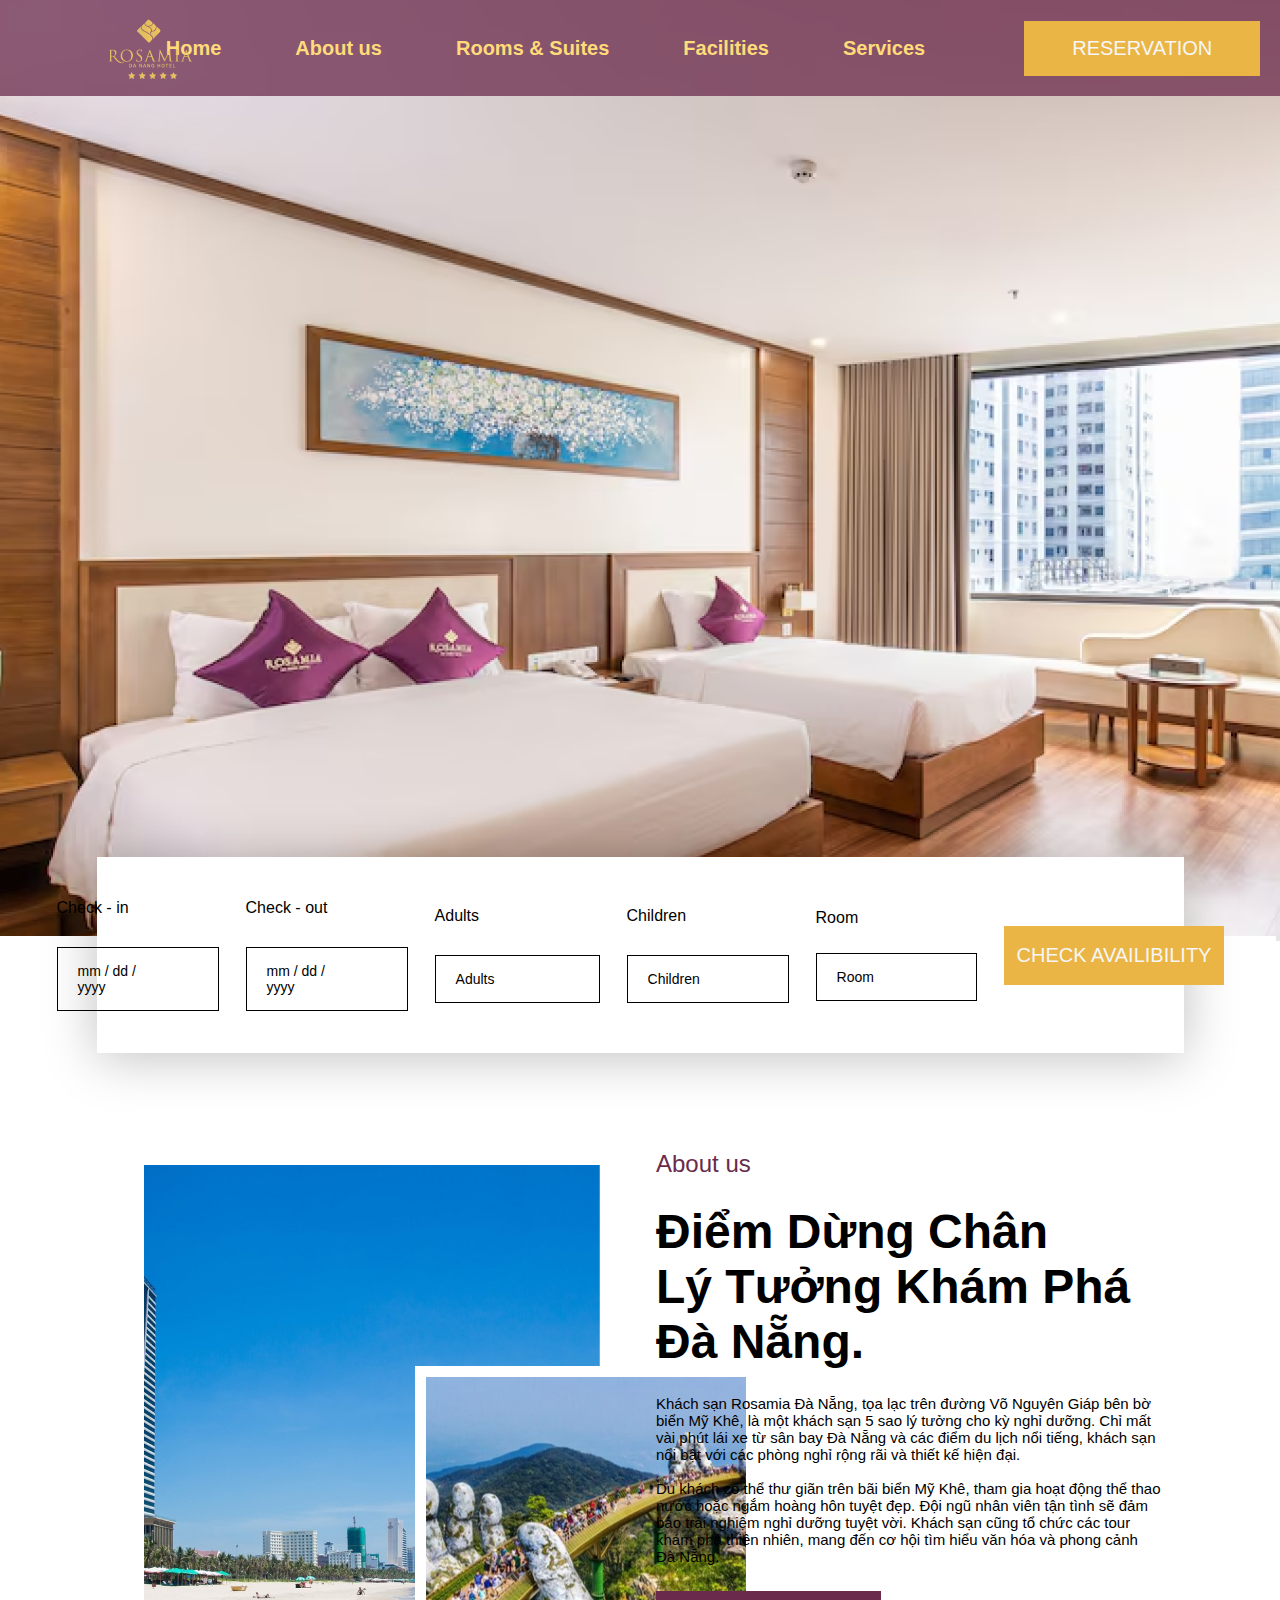
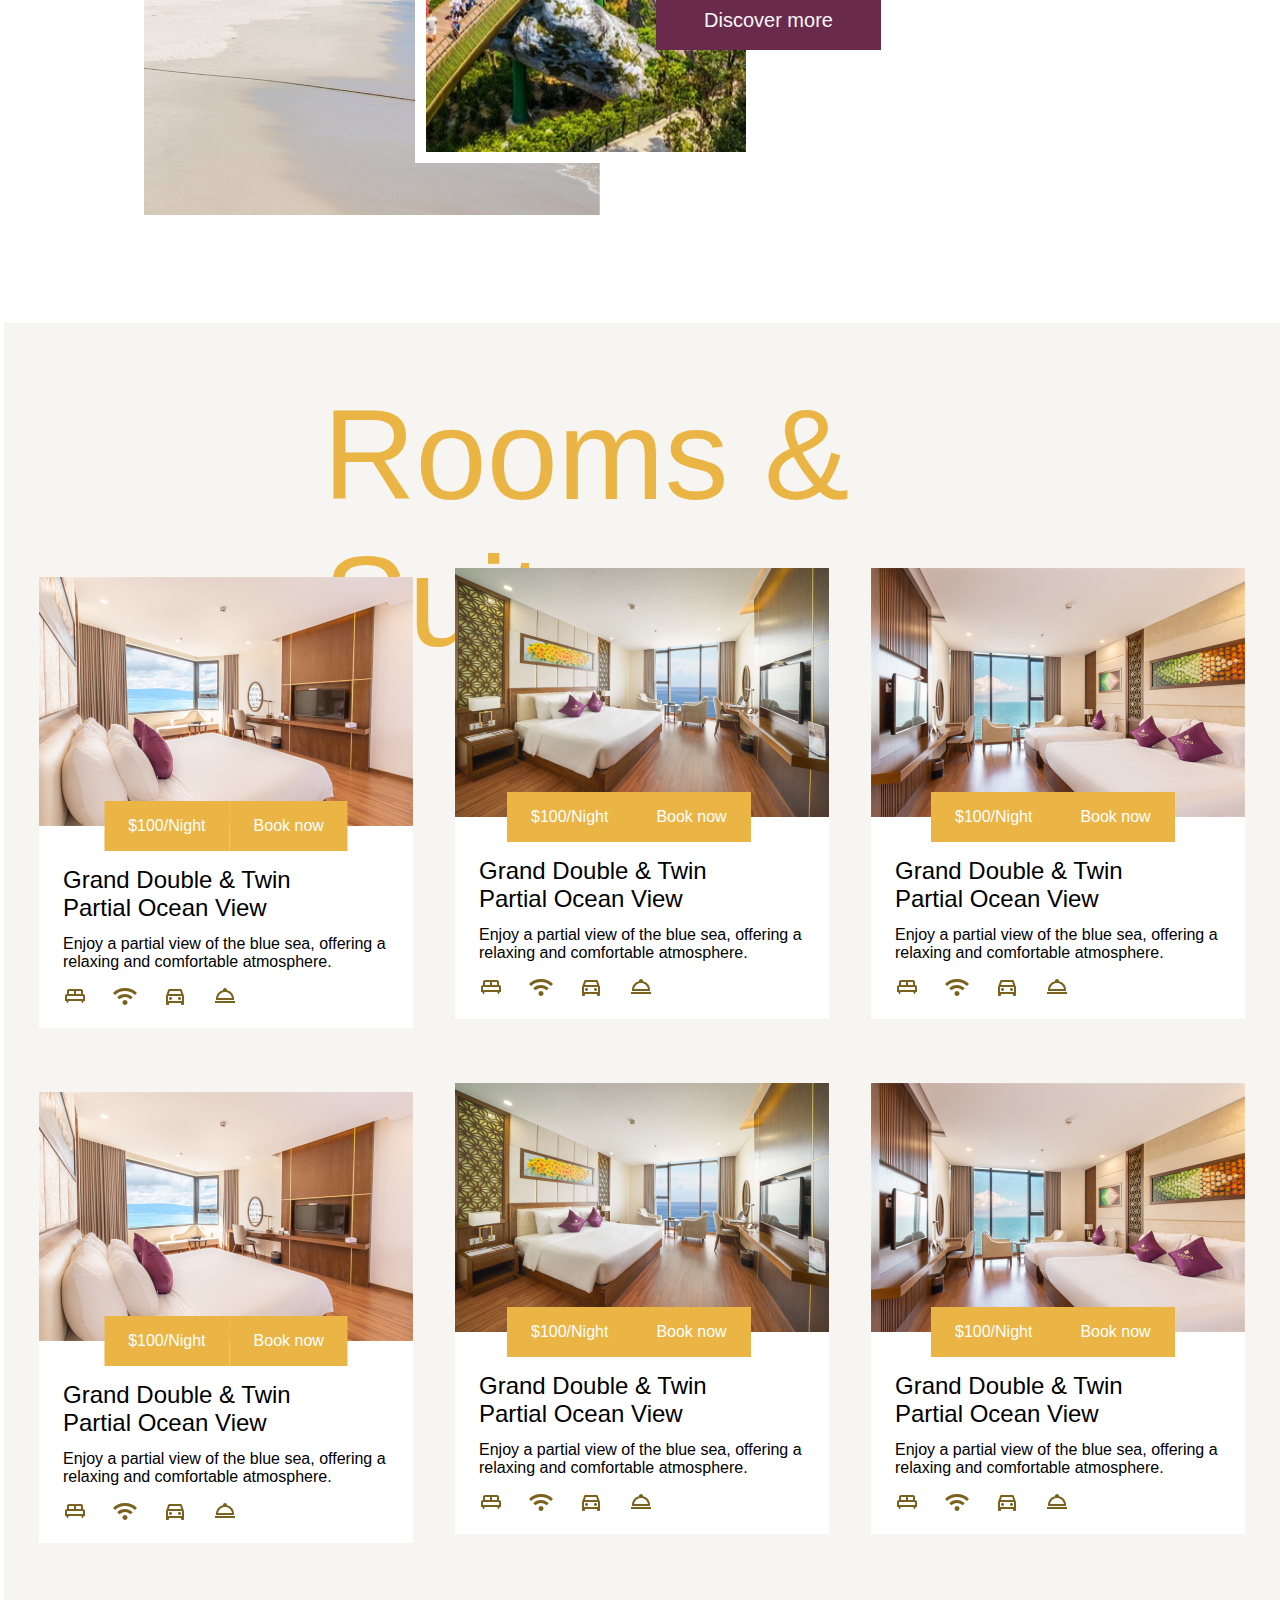
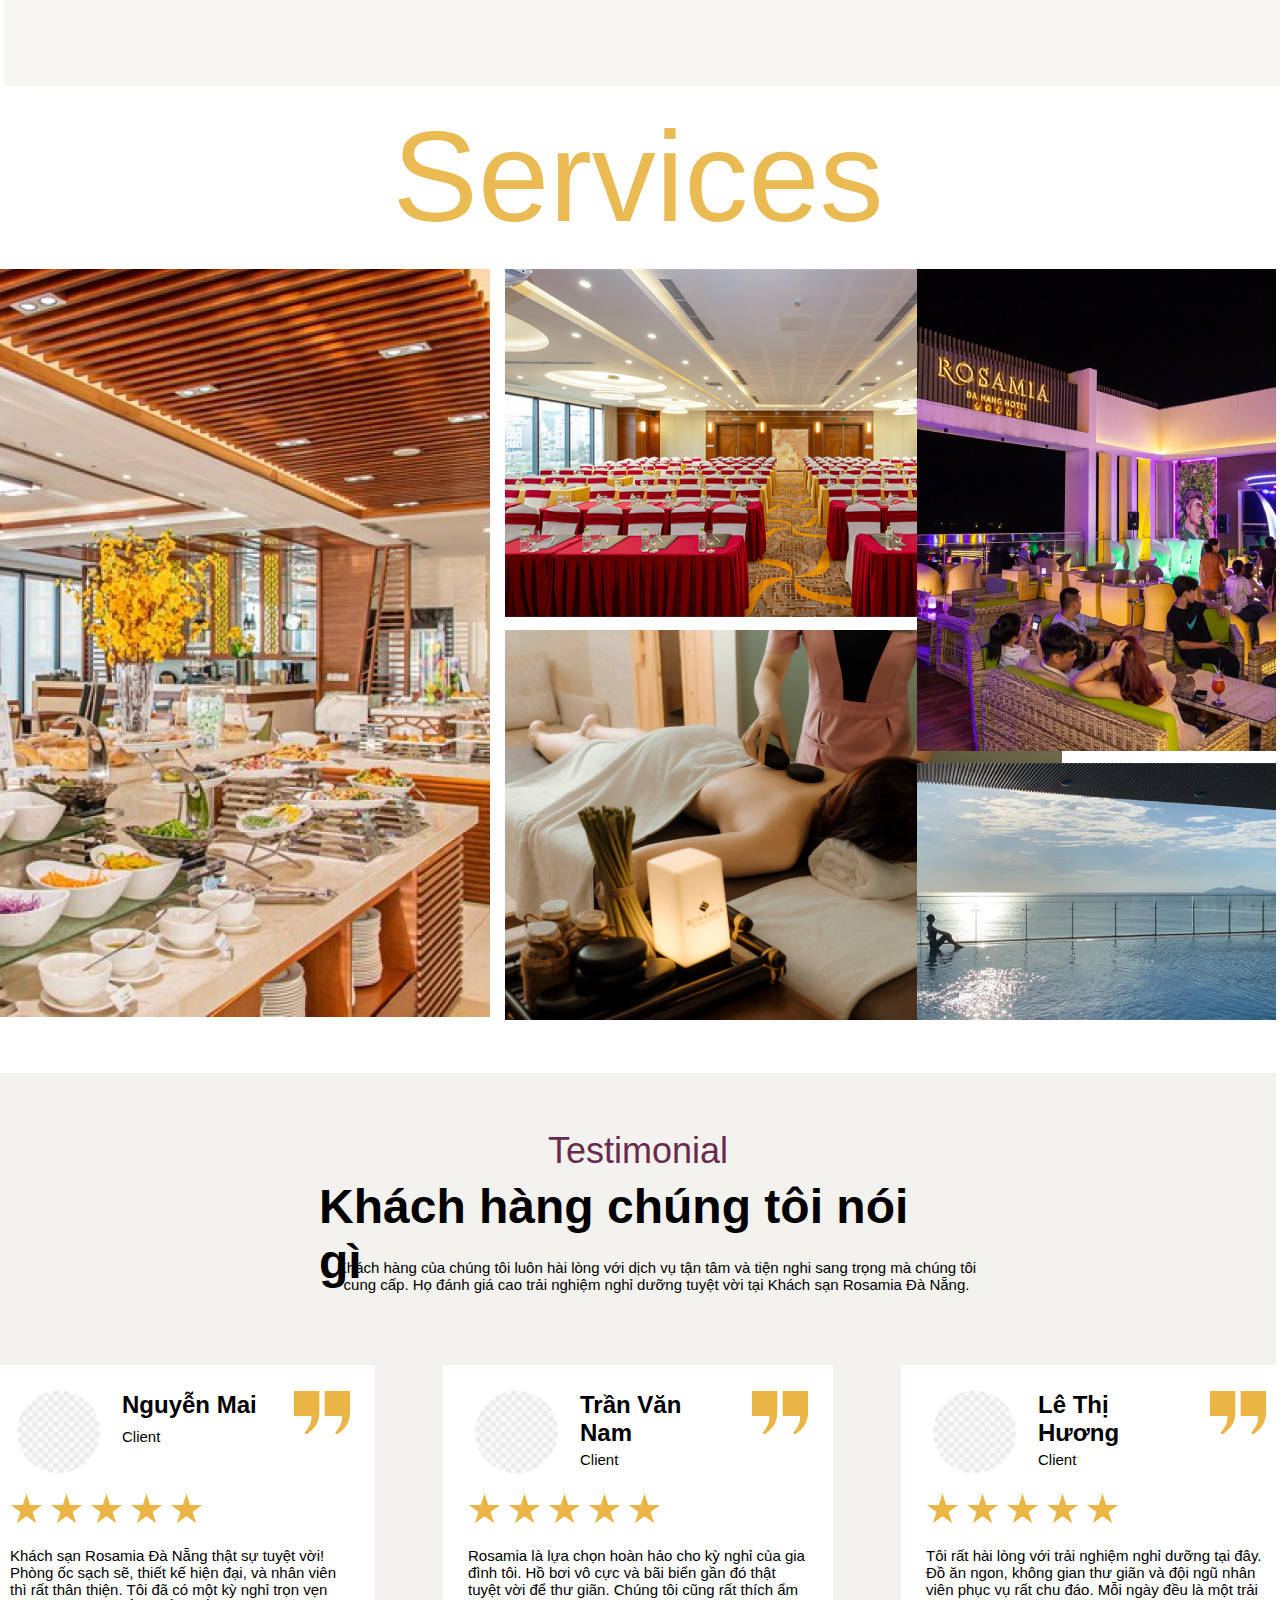
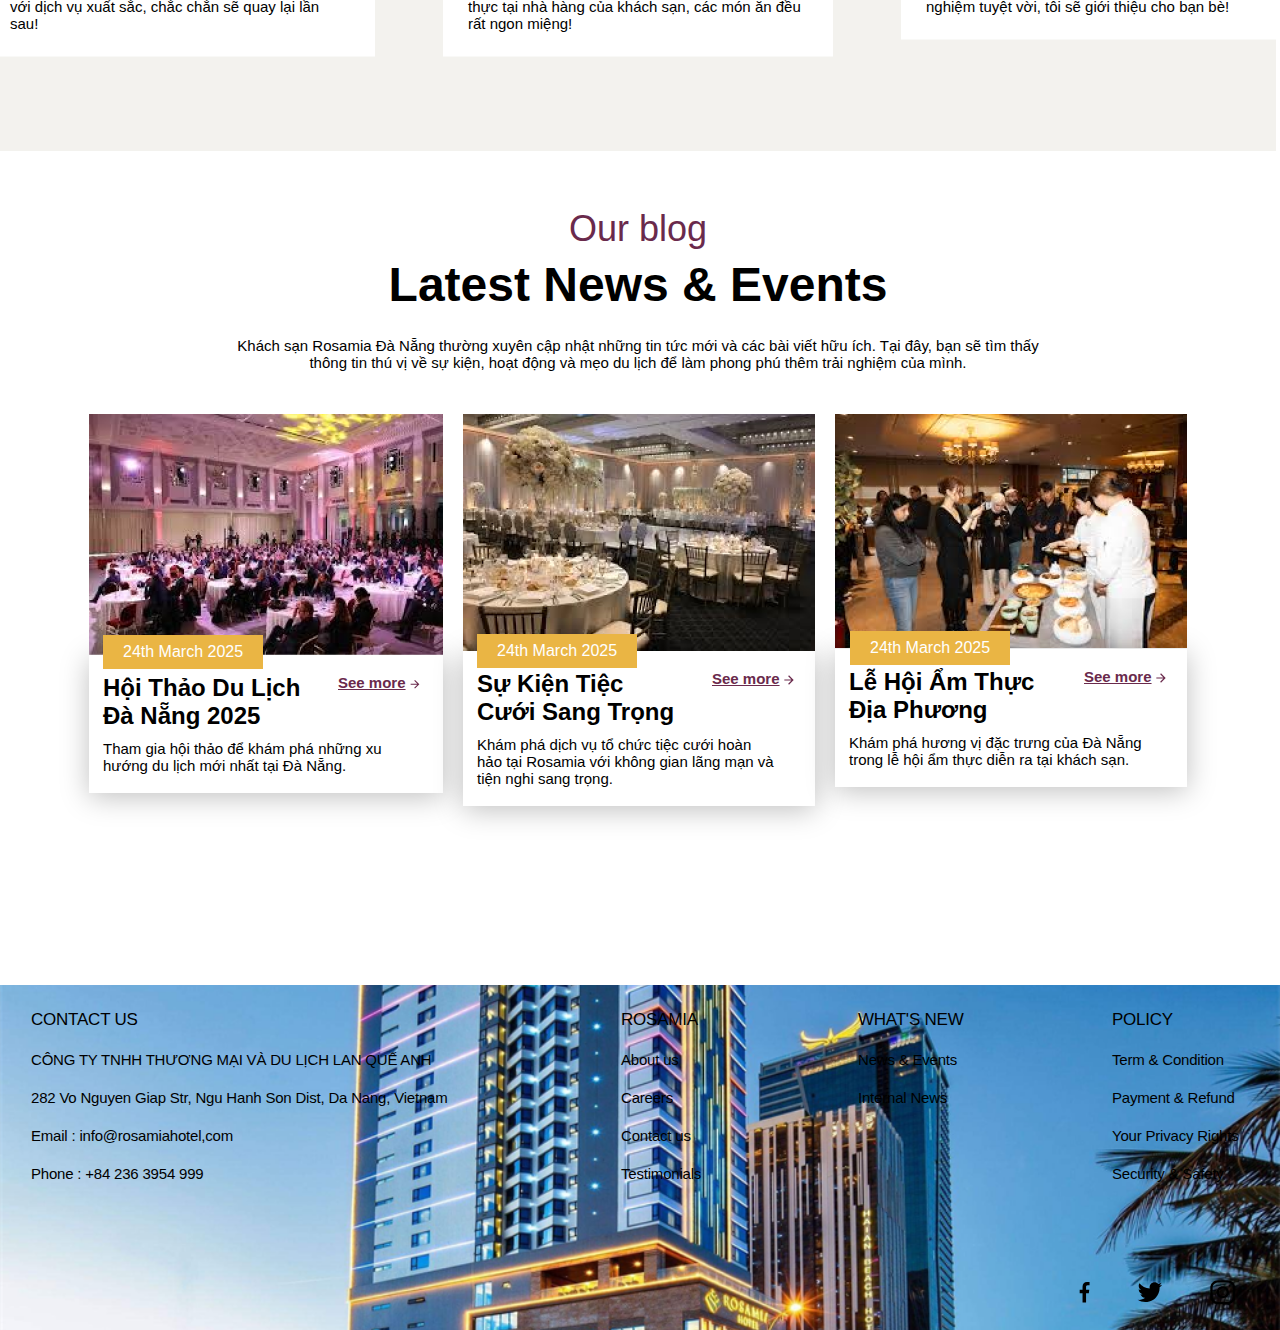
<file: index.html>
<!DOCTYPE html>
<html lang="en">
<head>
  <meta charset="UTF-8">
  <meta http-equiv="X-UA-Compatible" content="IE=edge">
  <meta name="viewport" content="width=device-width, initial-scale=1.0">
  <link rel="stylesheet" href="./vars.css">
  <link rel="stylesheet" href="./style.css">
  
  
  <style>
   a,
   button,
   input,
   select,
   h1,
   h2,
   h3,
   h4,
   h5,
   * {
       box-sizing: border-box;
       margin: 0;
       padding: 0;
       border: none;
       text-decoration: none;
       background: none;
   
       -webkit-font-smoothing: antialiased;
   }
   
   menu, ol, ul {
       list-style-type: none;
       margin: 0;
       padding: 0;
   }
   </style>
  <title>Document</title>
</head>
<body>
  <div class="homepage">
    <img class="image-3" src="image-30.png" />
    <div class="frame-14">
      <div class="frame-15">
        <div class="frame-13">
          <div class="home">Home</div>
          <div class="about-us">About us</div>
          <div class="rooms-suites">Rooms &amp; Suites</div>
          <div class="facilities">Facilities</div>
          <div class="services">Services</div>
        </div>
        <div class="frame-12">
          <div class="reservation">RESERVATION</div>
        </div>
      </div>
      <img class="artboard-1-4-x-1" src="artboard-1-4-x-10.png" />
    </div>
    <img
      class="calendar-month-20-dp-a-96424-fill-0-wght-400-grad-0-opsz-20-1"
      src="calendar-month-20-dp-a-96424-fill-0-wght-400-grad-0-opsz-20-10.svg"
    />
    <div class="frame-27">
      <img class="image-12" src="image-120.png" />
      <img class="image-13" src="image-130.png" />
      <div class="frame-28">
        <div class="about-us2">About us</div>
        <div class="i-m-d-ng-ch-n-l-t-ng-kh-m-ph-n-ng">
          Điểm Dừng Chân
          <br />
          Lý Tưởng Khám Phá
          <br />
          Đà Nẵng.
        </div>
        <div
          class="[base64]"
        >
          Khách sạn Rosamia Đà Nẵng, tọa lạc trên đường Võ Nguyên Giáp bên bờ biển
          Mỹ Khê, là một khách sạn 5 sao lý tưởng cho kỳ nghỉ dưỡng. Chỉ mất vài
          phút lái xe từ sân bay Đà Nẵng và các điểm du lịch nổi tiếng, khách sạn
          nổi bật với các phòng nghỉ rộng rãi và thiết kế hiện đại.
          <br />
          <br />
          Du khách có thể thư giãn trên bãi biển Mỹ Khê, tham gia hoạt động thể
          thao nước hoặc ngắm hoàng hôn tuyệt đẹp. Đội ngũ nhân viên tận tình sẽ
          đảm bảo trải nghiệm nghỉ dưỡng tuyệt vời. Khách sạn cũng tổ chức các
          tour khám phá thiên nhiên, mang đến cơ hội tìm hiểu văn hóa và phong
          cảnh Đà Nẵng.
        </div>
        <div class="frame-122">
          <div class="discover-more">Discover more</div>
        </div>
      </div>
    </div>
    <div class="frame-26">
      <div class="frame-21">
        <div class="check-in">Check - in</div>
        <div class="frame-16">
          <div class="mm-dd-yyyy">mm / dd / yyyy</div>
        </div>
      </div>
      <div class="frame-22">
        <div class="check-out">Check - out</div>
        <div class="frame-17">
          <div class="mm-dd-yyyy">mm / dd / yyyy</div>
        </div>
      </div>
      <div class="frame-23">
        <div class="adults">Adults</div>
        <div class="frame-18">
          <div class="adults2">Adults</div>
        </div>
      </div>
      <div class="frame-24">
        <div class="children">Children</div>
        <div class="frame-19">
          <div class="children2">Children</div>
        </div>
      </div>
      <div class="frame-25">
        <div class="room">Room</div>
        <div class="frame-20">
          <div class="room2">Room</div>
        </div>
      </div>
      <div class="frame-123">
        <div class="check-availibility">CHECK AVAILIBILITY</div>
      </div>
    </div>
    <div class="frame-272">
      <div class="rooms-suites2">Rooms &amp; Suites</div>
      <div class="frame-47">
        <div class="frame-43">
          <img class="img-hdr-26-1" src="img-hdr-26-10.png" />
          <div class="frame-30">
            <div class="grand-double-twin-partial-ocean-view">
              Grand Double &amp; Twin
              <br />
              Partial Ocean View
            </div>
            <div
              class="enjoy-a-partial-view-of-the-blue-sea-offering-a-relaxing-and-comfortable-atmosphere"
            >
              Enjoy a partial view of the blue sea, offering a relaxing and
              comfortable atmosphere.
            </div>
            <div class="frame-29">
              <img
                class="king-bed-24-dp-7-a-611-d-fill-0-wght-400-grad-0-opsz-24-1"
                src="king-bed-24-dp-7-a-611-d-fill-0-wght-400-grad-0-opsz-24-10.svg"
              />
              <img
                class="wifi-24-dp-7-a-611-d-fill-0-wght-400-grad-0-opsz-24-1"
                src="wifi-24-dp-7-a-611-d-fill-0-wght-400-grad-0-opsz-24-10.svg"
              />
              <img
                class="directions-car-24-dp-7-a-611-d-fill-0-wght-400-grad-0-opsz-24-1"
                src="directions-car-24-dp-7-a-611-d-fill-0-wght-400-grad-0-opsz-24-10.svg"
              />
              <img
                class="room-service-24-dp-7-a-611-d-fill-0-wght-400-grad-0-opsz-24-1"
                src="room-service-24-dp-7-a-611-d-fill-0-wght-400-grad-0-opsz-24-10.svg"
              />
            </div>
          </div>
          <div class="frame-35">
            <div class="frame-33">
              <div class="_100-night">$100/Night</div>
            </div>
            <img class="vector-3" src="vector-30.svg" />
            <div class="frame-34">
              <div class="book-now">Book now</div>
            </div>
          </div>
        </div>
        <div class="frame-41">
          <div class="frame-39">
            <img class="_90-3-1" src="_90-3-10.png" />
            <div class="frame-31">
              <div class="grand-double-twin-partial-ocean-view">
                Grand Double &amp; Twin
                <br />
                Partial Ocean View
              </div>
              <div
                class="enjoy-a-partial-view-of-the-blue-sea-offering-a-relaxing-and-comfortable-atmosphere"
              >
                Enjoy a partial view of the blue sea, offering a relaxing and
                comfortable atmosphere.
              </div>
              <div class="frame-29">
                <img
                  class="king-bed-24-dp-7-a-611-d-fill-0-wght-400-grad-0-opsz-24-12"
                  src="king-bed-24-dp-7-a-611-d-fill-0-wght-400-grad-0-opsz-24-11.svg"
                />
                <img
                  class="wifi-24-dp-7-a-611-d-fill-0-wght-400-grad-0-opsz-24-12"
                  src="wifi-24-dp-7-a-611-d-fill-0-wght-400-grad-0-opsz-24-11.svg"
                />
                <img
                  class="directions-car-24-dp-7-a-611-d-fill-0-wght-400-grad-0-opsz-24-12"
                  src="directions-car-24-dp-7-a-611-d-fill-0-wght-400-grad-0-opsz-24-11.svg"
                />
                <img
                  class="room-service-24-dp-7-a-611-d-fill-0-wght-400-grad-0-opsz-24-12"
                  src="room-service-24-dp-7-a-611-d-fill-0-wght-400-grad-0-opsz-24-11.svg"
                />
              </div>
            </div>
          </div>
          <div class="frame-36">
            <div class="frame-33">
              <div class="_100-night">$100/Night</div>
            </div>
            <img class="vector-32" src="vector-31.svg" />
            <div class="frame-34">
              <div class="book-now">Book now</div>
            </div>
          </div>
        </div>
        <div class="frame-42">
          <div class="frame-40">
            <img class="img-hdr-47-1" src="img-hdr-47-10.png" />
            <div class="frame-32">
              <div class="grand-double-twin-partial-ocean-view">
                Grand Double &amp; Twin
                <br />
                Partial Ocean View
              </div>
              <div
                class="enjoy-a-partial-view-of-the-blue-sea-offering-a-relaxing-and-comfortable-atmosphere"
              >
                Enjoy a partial view of the blue sea, offering a relaxing and
                comfortable atmosphere.
              </div>
              <div class="frame-29">
                <img
                  class="king-bed-24-dp-7-a-611-d-fill-0-wght-400-grad-0-opsz-24-13"
                  src="king-bed-24-dp-7-a-611-d-fill-0-wght-400-grad-0-opsz-24-12.svg"
                />
                <img
                  class="wifi-24-dp-7-a-611-d-fill-0-wght-400-grad-0-opsz-24-13"
                  src="wifi-24-dp-7-a-611-d-fill-0-wght-400-grad-0-opsz-24-12.svg"
                />
                <img
                  class="directions-car-24-dp-7-a-611-d-fill-0-wght-400-grad-0-opsz-24-13"
                  src="directions-car-24-dp-7-a-611-d-fill-0-wght-400-grad-0-opsz-24-12.svg"
                />
                <img
                  class="room-service-24-dp-7-a-611-d-fill-0-wght-400-grad-0-opsz-24-13"
                  src="room-service-24-dp-7-a-611-d-fill-0-wght-400-grad-0-opsz-24-12.svg"
                />
              </div>
            </div>
          </div>
          <div class="frame-37">
            <div class="frame-33">
              <div class="_100-night">$100/Night</div>
            </div>
            <img class="vector-33" src="vector-32.svg" />
            <div class="frame-34">
              <div class="book-now">Book now</div>
            </div>
          </div>
        </div>
        <div class="frame-44">
          <img class="img-hdr-26-1" src="img-hdr-26-11.png" />
          <div class="frame-30">
            <div class="grand-double-twin-partial-ocean-view">
              Grand Double &amp; Twin
              <br />
              Partial Ocean View
            </div>
            <div
              class="enjoy-a-partial-view-of-the-blue-sea-offering-a-relaxing-and-comfortable-atmosphere"
            >
              Enjoy a partial view of the blue sea, offering a relaxing and
              comfortable atmosphere.
            </div>
            <div class="frame-29">
              <img
                class="king-bed-24-dp-7-a-611-d-fill-0-wght-400-grad-0-opsz-24-14"
                src="king-bed-24-dp-7-a-611-d-fill-0-wght-400-grad-0-opsz-24-13.svg"
              />
              <img
                class="wifi-24-dp-7-a-611-d-fill-0-wght-400-grad-0-opsz-24-14"
                src="wifi-24-dp-7-a-611-d-fill-0-wght-400-grad-0-opsz-24-13.svg"
              />
              <img
                class="directions-car-24-dp-7-a-611-d-fill-0-wght-400-grad-0-opsz-24-14"
                src="directions-car-24-dp-7-a-611-d-fill-0-wght-400-grad-0-opsz-24-13.svg"
              />
              <img
                class="room-service-24-dp-7-a-611-d-fill-0-wght-400-grad-0-opsz-24-14"
                src="room-service-24-dp-7-a-611-d-fill-0-wght-400-grad-0-opsz-24-13.svg"
              />
            </div>
          </div>
          <div class="frame-35">
            <div class="frame-33">
              <div class="_100-night">$100/Night</div>
            </div>
            <img class="vector-34" src="vector-33.svg" />
            <div class="frame-34">
              <div class="book-now">Book now</div>
            </div>
          </div>
        </div>
        <div class="frame-45">
          <div class="frame-39">
            <img class="_90-3-1" src="_90-3-11.png" />
            <div class="frame-31">
              <div class="grand-double-twin-partial-ocean-view">
                Grand Double &amp; Twin
                <br />
                Partial Ocean View
              </div>
              <div
                class="enjoy-a-partial-view-of-the-blue-sea-offering-a-relaxing-and-comfortable-atmosphere"
              >
                Enjoy a partial view of the blue sea, offering a relaxing and
                comfortable atmosphere.
              </div>
              <div class="frame-29">
                <img
                  class="king-bed-24-dp-7-a-611-d-fill-0-wght-400-grad-0-opsz-24-15"
                  src="king-bed-24-dp-7-a-611-d-fill-0-wght-400-grad-0-opsz-24-14.svg"
                />
                <img
                  class="wifi-24-dp-7-a-611-d-fill-0-wght-400-grad-0-opsz-24-15"
                  src="wifi-24-dp-7-a-611-d-fill-0-wght-400-grad-0-opsz-24-14.svg"
                />
                <img
                  class="directions-car-24-dp-7-a-611-d-fill-0-wght-400-grad-0-opsz-24-15"
                  src="directions-car-24-dp-7-a-611-d-fill-0-wght-400-grad-0-opsz-24-14.svg"
                />
                <img
                  class="room-service-24-dp-7-a-611-d-fill-0-wght-400-grad-0-opsz-24-15"
                  src="room-service-24-dp-7-a-611-d-fill-0-wght-400-grad-0-opsz-24-14.svg"
                />
              </div>
            </div>
          </div>
          <div class="frame-36">
            <div class="frame-33">
              <div class="_100-night">$100/Night</div>
            </div>
            <img class="vector-35" src="vector-34.svg" />
            <div class="frame-34">
              <div class="book-now">Book now</div>
            </div>
          </div>
        </div>
        <div class="frame-46">
          <div class="frame-40">
            <img class="img-hdr-47-1" src="img-hdr-47-11.png" />
            <div class="frame-32">
              <div class="grand-double-twin-partial-ocean-view">
                Grand Double &amp; Twin
                <br />
                Partial Ocean View
              </div>
              <div
                class="enjoy-a-partial-view-of-the-blue-sea-offering-a-relaxing-and-comfortable-atmosphere"
              >
                Enjoy a partial view of the blue sea, offering a relaxing and
                comfortable atmosphere.
              </div>
              <div class="frame-29">
                <img
                  class="king-bed-24-dp-7-a-611-d-fill-0-wght-400-grad-0-opsz-24-16"
                  src="king-bed-24-dp-7-a-611-d-fill-0-wght-400-grad-0-opsz-24-15.svg"
                />
                <img
                  class="wifi-24-dp-7-a-611-d-fill-0-wght-400-grad-0-opsz-24-16"
                  src="wifi-24-dp-7-a-611-d-fill-0-wght-400-grad-0-opsz-24-15.svg"
                />
                <img
                  class="directions-car-24-dp-7-a-611-d-fill-0-wght-400-grad-0-opsz-24-16"
                  src="directions-car-24-dp-7-a-611-d-fill-0-wght-400-grad-0-opsz-24-15.svg"
                />
                <img
                  class="room-service-24-dp-7-a-611-d-fill-0-wght-400-grad-0-opsz-24-16"
                  src="room-service-24-dp-7-a-611-d-fill-0-wght-400-grad-0-opsz-24-15.svg"
                />
              </div>
            </div>
          </div>
          <div class="frame-37">
            <div class="frame-33">
              <div class="_100-night">$100/Night</div>
            </div>
            <img class="vector-36" src="vector-35.svg" />
            <div class="frame-34">
              <div class="book-now">Book now</div>
            </div>
          </div>
        </div>
      </div>
    </div>
    <div class="frame-273">
      <div class="services2">Services</div>
      <img class="rectangle-7" src="rectangle-70.png" />
      <img class="rectangle-8" src="rectangle-80.png" />
      <img class="rectangle-9" src="rectangle-90.png" />
      <img class="rectangle-10" src="rectangle-100.png" />
      <img class="rectangle-11" src="rectangle-110.png" />
    </div>
    <div class="testimonial">
      <div class="testimonial2">Testimonial</div>
      <div class="kh-ch-h-ng-ch-ng-t-i-n-i-g">Khách hàng chúng tôi nói gì</div>
      <div
        class="kh-ch-h-ng-c-a-ch-ng-t-i-lu-n-h-i-l-ng-v-i-d-ch-v-t-n-t-m-v-ti-n-nghi-sang-tr-ng-m-ch-ng-t-i-cung-c-p-h-nh-gi-cao-tr-i-nghi-m-ngh-d-ng-tuy-t-v-i-t-i-kh-ch-s-n-rosamia-n-ng"
      >
        Khách hàng của chúng tôi luôn hài lòng với dịch vụ tận tâm và tiện nghi
        sang trọng mà chúng tôi cung cấp. Họ đánh giá cao trải nghiệm nghỉ dưỡng
        tuyệt vời tại Khách sạn Rosamia Đà Nẵng.
      </div>
      <div class="frame-65">
        <div class="frame-64">
          <div class="frame-51">
            <div class="frame-50">
              <img class="ellipse-1" src="ellipse-10.png" />
              <div class="frame-49">
                <div class="nguy-n-mai">Nguyễn Mai</div>
                <div class="client">Client</div>
              </div>
              <img class="objects" src="objects0.svg" />
            </div>
            <img class="frame-48" src="frame-480.svg" />
            <div
              class="kh-ch-s-n-rosamia-n-ng-th-t-s-tuy-t-v-i-ph-ng-c-s-ch-s-thi-t-k-hi-n-i-v-nh-n-vi-n-th-r-t-th-n-thi-n-t-i-c-m-t-k-ngh-tr-n-v-n-v-i-d-ch-v-xu-t-s-c-ch-c-ch-n-s-quay-l-i-l-n-sau"
            >
              Khách sạn Rosamia Đà Nẵng thật sự tuyệt vời! Phòng ốc sạch sẽ, thiết
              kế hiện đại, và nhân viên thì rất thân thiện. Tôi đã có một kỳ nghỉ
              trọn vẹn với dịch vụ xuất sắc, chắc chắn sẽ quay lại lần sau!
            </div>
          </div>
          <div class="frame-52">
            <div class="frame-50">
              <img class="ellipse-1" src="ellipse-11.png" />
              <div class="frame-492">
                <div class="tr-n-v-n-nam">
                  Trần Văn
                  <br />
                  Nam
                </div>
                <div class="client">Client</div>
              </div>
              <img class="objects2" src="objects1.svg" />
            </div>
            <img class="frame-482" src="frame-481.svg" />
            <div
              class="rosamia-l-l-a-ch-n-ho-n-h-o-cho-k-ngh-c-a-gia-nh-t-i-h-b-i-v-c-c-v-b-i-bi-n-g-n-th-t-tuy-t-v-i-th-gi-n-ch-ng-t-i-c-ng-r-t-th-ch-m-th-c-t-i-nh-h-ng-c-a-kh-ch-s-n-c-c-m-n-n-u-r-t-ngon-mi-ng"
            >
              Rosamia là lựa chọn hoàn hảo cho kỳ nghỉ của gia đình tôi. Hồ bơi vô
              cực và bãi biển gần đó thật tuyệt vời để thư giãn. Chúng tôi cũng
              rất thích ẩm thực tại nhà hàng của khách sạn, các món ăn đều rất
              ngon miệng!
            </div>
          </div>
          <div class="frame-53">
            <div class="frame-50">
              <img class="ellipse-1" src="ellipse-12.png" />
              <div class="frame-492">
                <div class="l-th-h-ng">Lê Thị Hương</div>
                <div class="client">Client</div>
              </div>
              <img class="objects3" src="objects2.svg" />
            </div>
            <img class="frame-483" src="frame-482.svg" />
            <div
              class="t-i-r-t-h-i-l-ng-v-i-tr-i-nghi-m-ngh-d-ng-t-i-y-n-ngon-kh-ng-gian-th-gi-n-v-i-ng-nh-n-vi-n-ph-c-v-r-t-chu-o-m-i-ng-y-u-l-m-t-tr-i-nghi-m-tuy-t-v-i-t-i-s-gi-i-thi-u-cho-b-n-b"
            >
              Tôi rất hài lòng với trải nghiệm nghỉ dưỡng tại đây. Đồ ăn ngon,
              không gian thư giãn và đội ngũ nhân viên phục vụ rất chu đáo. Mỗi
              ngày đều là một trải nghiệm tuyệt vời, tôi sẽ giới thiệu cho bạn bè!
            </div>
          </div>
          <div class="frame-53">
            <div class="frame-50">
              <img class="ellipse-1" src="ellipse-13.png" />
              <div class="frame-492">
                <div class="ph-m-minh-tu-n">Phạm Minh Tuấn</div>
                <div class="client">Client</div>
              </div>
              <img class="objects4" src="objects3.svg" />
            </div>
            <img class="frame-484" src="frame-483.svg" />
            <div
              class="kh-ch-s-n-p-v-tr-thu-n-l-i-v-d-ch-v-ho-n-h-o-t-i-v-gia-nh-c-nh-ng-gi-y-ph-t-th-gi-n-tuy-t-v-i-b-n-b-bi-n-ch-c-ch-n-t-i-s-tr-l-i-rosamia-trong-nh-ng-chuy-n-i-t-i-n-ng-sau-n-y"
            >
              Khách sạn đẹp, vị trí thuận lợi và dịch vụ hoàn hảo. Tôi và gia đình
              đã có những giây phút thư giãn tuyệt vời bên bờ biển. Chắc chắn tôi
              sẽ trở lại Rosamia trong những chuyến đi tới Đà Nẵng sau này!
            </div>
          </div>
        </div>
      </div>
    </div>
    <div class="frame-55">
      <div class="our-blog">Our blog</div>
      <div class="latest-news-events">Latest News &amp; Events</div>
      <div
        class="kh-ch-s-n-rosamia-n-ng-th-ng-xuy-n-c-p-nh-t-nh-ng-tin-t-c-m-i-v-c-c-b-i-vi-t-h-u-ch-t-i-y-b-n-s-t-m-th-y-th-ng-tin-th-v-v-s-ki-n-ho-t-ng-v-m-o-du-l-ch-l-m-phong-ph-th-m-tr-i-nghi-m-c-a-m-nh"
      >
        Khách sạn Rosamia Đà Nẵng thường xuyên cập nhật những tin tức mới và các
        bài viết hữu ích. Tại đây, bạn sẽ tìm thấy thông tin thú vị về sự kiện,
        hoạt động và mẹo du lịch để làm phong phú thêm trải nghiệm của mình.
      </div>
      <div class="frame-66">
        <div class="frame-62">
          <img class="download-1" src="download-10.png" />
          <div class="frame-59">
            <div class="frame-57">
              <div class="h-i-th-o-du-l-ch-n-ng-2025">
                Hội Thảo Du Lịch Đà Nẵng 2025
              </div>
              <div class="frame-56">
                <div class="see-more">See more</div>
                <img
                  class="arrow-forward-24-dp-7-a-611-d-fill-0-wght-400-grad-0-opsz-24-1"
                  src="arrow-forward-24-dp-7-a-611-d-fill-0-wght-400-grad-0-opsz-24-10.svg"
                />
              </div>
            </div>
            <div
              class="tham-gia-h-i-th-o-kh-m-ph-nh-ng-xu-h-ng-du-l-ch-m-i-nh-t-t-i-n-ng"
            >
              Tham gia hội thảo để khám phá những xu hướng du lịch mới nhất tại Đà
              Nẵng.
            </div>
          </div>
          <div class="frame-342">
            <div class="_24th-march-2025">24th March 2025</div>
          </div>
        </div>
        <div class="frame-63">
          <img class="download-2" src="download-20.png" />
          <div class="frame-61">
            <div class="frame-57">
              <div class="s-ki-n-ti-c-c-i-sang-tr-ng">
                Sự Kiện Tiệc Cưới Sang Trọng
              </div>
              <div class="frame-56">
                <div class="see-more">See more</div>
                <img
                  class="arrow-forward-24-dp-7-a-611-d-fill-0-wght-400-grad-0-opsz-24-12"
                  src="arrow-forward-24-dp-7-a-611-d-fill-0-wght-400-grad-0-opsz-24-11.svg"
                />
              </div>
            </div>
            <div
              class="kh-m-ph-d-ch-v-t-ch-c-ti-c-c-i-ho-n-h-o-t-i-rosamia-v-i-kh-ng-gian-l-ng-m-n-v-ti-n-nghi-sang-tr-ng"
            >
              Khám phá dịch vụ tổ chức tiệc cưới hoàn hảo tại Rosamia với không
              gian lãng mạn và tiện nghi sang trọng.
            </div>
          </div>
          <div class="frame-343">
            <div class="_24th-march-2025">24th March 2025</div>
          </div>
        </div>
        <div class="frame-60">
          <div class="frame-592">
            <img class="download-3" src="download-30.png" />
            <div class="frame-58">
              <div class="frame-57">
                <div class="l-h-i-m-th-c-a-ph-ng">Lễ Hội Ẩm Thực Địa Phương</div>
                <div class="frame-56">
                  <div class="see-more">See more</div>
                  <img
                    class="arrow-forward-24-dp-7-a-611-d-fill-0-wght-400-grad-0-opsz-24-13"
                    src="arrow-forward-24-dp-7-a-611-d-fill-0-wght-400-grad-0-opsz-24-12.svg"
                  />
                </div>
              </div>
              <div
                class="kh-m-ph-h-ng-v-c-tr-ng-c-a-n-ng-trong-l-h-i-m-th-c-di-n-ra-t-i-kh-ch-s-n"
              >
                Khám phá hương vị đặc trưng của Đà Nẵng trong lễ hội ẩm thực diễn
                ra tại khách sạn.
              </div>
            </div>
          </div>
          <div class="frame-344">
            <div class="_24th-march-2025">24th March 2025</div>
          </div>
        </div>
      </div>
    </div>
    <div
      class="frame-73"
      style="
        background: url(frame-730.png) center;
        background-size: cover;
        background-repeat: no-repeat;
      "
    >
      <div class="frame-72">
        <div class="frame-68">
          <div class="services3">CONTACT US</div>
          <div class="email-marketing">
            CÔNG TY TNHH THƯƠNG MẠI VÀ DU LỊCH LAN QUẾ ANH
          </div>
          <div class="campaigns">
            282 Vo Nguyen Giap Str, Ngu Hanh Son Dist, Da Nang, Vietnam
          </div>
          <div class="branding">Email : info@rosamiahotel,com</div>
          <div class="offline">Phone : +84 236 3954 999</div>
        </div>
        <div class="frame-69">
          <div class="about">ROSAMIA</div>
          <div class="our-story">About us</div>
          <div class="benefits">Careers</div>
          <div class="team">Contact us</div>
          <div class="careers">Testimonials</div>
        </div>
        <div class="frame-70">
          <div class="help">WHAT&#039;S NEW</div>
          <div class="fa-qs">News &amp; Events</div>
          <div class="contact-us">Internal News</div>
        </div>
        <div class="frame-71">
          <div class="services3">POLICY</div>
          <div class="email-marketing">Term &amp; Condition</div>
          <div class="campaigns">Payment &amp; Refund</div>
          <div class="branding">Your Privacy Rights</div>
          <div class="offline">Security &amp; Safety</div>
        </div>
      </div>
      <div class="frame-67">
        <img class="_001-facebook" src="_001-facebook0.svg" />
        <img class="_003-twitter" src="_003-twitter0.svg" />
        <img class="_004-instagram" src="_004-instagram0.svg" />
      </div>
    </div>
  </div>
  
</body>
</html>
</file>
<file: vars.css>
/* Figma Styles of your File */
:root {
  /* Colors */
  /* Fonts */
  /* Effects */
}
</file>
<file: style.css>
.homepage,
.homepage * {
  box-sizing: border-box;
}
.homepage {
  background: #ffffff;
  height: 6130px;
  position: relative;
}
.image-3 {
  height: 941px;
  position: absolute;
  right: 0px;
  left: 0px;
  top: 0px;
  object-fit: cover;
  aspect-ratio: 1440/941;
}
.frame-14 {
  background: rgba(106, 42, 76, 0.74);
  padding: 33px 184px 33px 330px;
  display: flex;
  flex-direction: row;
  gap: 10px;
  align-items: center;
  justify-content: center;
  height: 96px;
  position: absolute;
  right: 0px;
  left: 0px;
  top: 0px;
}
.frame-15 {
  display: flex;
  flex-direction: row;
  gap: 99px;
  align-items: center;
  justify-content: flex-start;
  flex-shrink: 0;
  position: relative;
}
.frame-13 {
  display: flex;
  flex-direction: row;
  gap: 74px;
  align-items: center;
  justify-content: flex-start;
  flex-shrink: 0;
  position: relative;
}
.home {
  color: #ffdb7a;
  text-align: left;
  font-family: "NotoNastaliqUrdu-SemiBold", sans-serif;
  font-size: 20px;
  font-weight: 600;
  position: relative;
}
.about-us {
  color: #ffdb7a;
  text-align: left;
  font-family: "NotoNastaliqUrdu-SemiBold", sans-serif;
  font-size: 20px;
  font-weight: 600;
  position: relative;
}
.rooms-suites {
  color: #ffdb7a;
  text-align: left;
  font-family: "NotoNastaliqUrdu-SemiBold", sans-serif;
  font-size: 20px;
  font-weight: 600;
  position: relative;
}
.facilities {
  color: #ffdb7a;
  text-align: left;
  font-family: "NotoNastaliqUrdu-SemiBold", sans-serif;
  font-size: 20px;
  font-weight: 600;
  position: relative;
}
.services {
  color: #ffdb7a;
  text-align: left;
  font-family: "NotoNastaliqUrdu-SemiBold", sans-serif;
  font-size: 20px;
  font-weight: 600;
  position: relative;
}
.frame-12 {
  background: #eab544;
  padding: 16px 48px 16px 48px;
  display: flex;
  flex-direction: row;
  gap: 10px;
  align-items: flex-start;
  justify-content: flex-end;
  flex-shrink: 0;
  position: relative;
}
.reservation {
  color: #f6f6f6;
  text-align: left;
  font-family: "NotoSans-DisplaySemiBold", sans-serif;
  font-size: 20px;
  font-weight: 400;
  position: relative;
}
.artboard-1-4-x-1 {
  flex-shrink: 0;
  width: 100.71px;
  height: 69px;
  position: absolute;
  left: 100px;
  top: 13px;
  object-fit: cover;
  aspect-ratio: 100.71/69;
}
.calendar-month-20-dp-a-96424-fill-0-wght-400-grad-0-opsz-20-1 {
  width: 20px;
  height: 20px;
  position: absolute;
  left: 386px;
  top: 1005px;
  overflow: visible;
}
.frame-27 {
  background: #ffffff;
  height: 987px;
  position: absolute;
  right: 4px;
  left: 0px;
  top: calc(50% - 2129px);
  overflow: hidden;
}
.image-12 {
  width: 455.69px;
  height: 650px;
  position: absolute;
  left: 144px;
  top: 229px;
  object-fit: cover;
  aspect-ratio: 455.69/650;
}
.image-13 {
  border-style: solid;
  border-color: #ffffff;
  border-width: 11px;
  width: 342px;
  height: 397px;
  position: absolute;
  left: 415px;
  top: 430px;
  object-fit: cover;
  aspect-ratio: 342/397;
}
.frame-28 {
  display: flex;
  flex-direction: column;
  gap: 26px;
  align-items: flex-start;
  justify-content: flex-start;
  width: 505px;
  position: absolute;
  right: 115px;
  top: 214px;
}
.about-us2 {
  color: #6a2a4c;
  text-align: left;
  font-family: "NotoSans-DisplaySemiBold", sans-serif;
  font-size: 24px;
  font-weight: 400;
  position: relative;
}
.i-m-d-ng-ch-n-l-t-ng-kh-m-ph-n-ng {
  color: #000000;
  text-align: left;
  font-family: "NotoSans-Black", sans-serif;
  font-size: 48px;
  font-weight: 900;
  position: relative;
  align-self: stretch;
}
.[base64] {
  color: #000000;
  text-align: left;
  font-family: "NotoSans-Light", sans-serif;
  font-size: 15px;
  font-weight: 300;
  position: relative;
  align-self: stretch;
}
.frame-122 {
  background: #6a2a4c;
  padding: 18px 48px 18px 48px;
  display: flex;
  flex-direction: row;
  gap: 10px;
  align-items: flex-start;
  justify-content: flex-end;
  flex-shrink: 0;
  position: relative;
}
.discover-more {
  color: #f6f6f6;
  text-align: left;
  font-family: "NotoSans-DisplaySemiBold", sans-serif;
  font-size: 20px;
  font-weight: 400;
  position: relative;
}
.frame-26 {
  background: #ffffff;
  padding: 42px 43px 42px 43px;
  display: flex;
  flex-direction: row;
  gap: 27px;
  align-items: center;
  justify-content: center;
  position: absolute;
  right: 96px;
  left: 97px;
  top: 857px;
  box-shadow: 0px 4px 49.6px 0px rgba(0, 0, 0, 0.25);
}
.frame-21 {
  display: flex;
  flex-direction: column;
  gap: 30px;
  align-items: flex-start;
  justify-content: flex-start;
  flex-shrink: 0;
  width: 162px;
  position: relative;
}
.check-in {
  color: #000000;
  text-align: left;
  font-family: "NotoSans-DisplayBold", sans-serif;
  font-size: 16px;
  font-weight: 400;
  position: relative;
  align-self: stretch;
}
.frame-16 {
  border-style: solid;
  border-color: #000000;
  border-width: 1px;
  padding: 15px 50px 15px 20px;
  display: flex;
  flex-direction: row;
  gap: 10px;
  align-items: center;
  justify-content: flex-start;
  align-self: stretch;
  flex-shrink: 0;
  position: relative;
}
.mm-dd-yyyy {
  color: #000000;
  text-align: left;
  font-family: "NotoSans-DisplayRegular", sans-serif;
  font-size: 14px;
  font-weight: 400;
  position: relative;
}
.frame-22 {
  display: flex;
  flex-direction: column;
  gap: 30px;
  align-items: flex-start;
  justify-content: flex-start;
  flex-shrink: 0;
  width: 162px;
  position: relative;
}
.check-out {
  color: #000000;
  text-align: left;
  font-family: "NotoSans-DisplaySemiBold", sans-serif;
  font-size: 16px;
  font-weight: 400;
  position: relative;
  align-self: stretch;
}
.frame-17 {
  border-style: solid;
  border-color: #000000;
  border-width: 1px;
  padding: 15px 50px 15px 20px;
  display: flex;
  flex-direction: row;
  gap: 10px;
  align-items: center;
  justify-content: center;
  align-self: stretch;
  flex-shrink: 0;
  position: relative;
}
.frame-23 {
  display: flex;
  flex-direction: column;
  gap: 30px;
  align-items: flex-start;
  justify-content: flex-start;
  flex-shrink: 0;
  width: 165px;
  position: relative;
}
.adults {
  color: #000000;
  text-align: left;
  font-family: "NotoSans-DisplaySemiBold", sans-serif;
  font-size: 16px;
  font-weight: 400;
  position: relative;
  align-self: stretch;
}
.frame-18 {
  border-style: solid;
  border-color: #000000;
  border-width: 1px;
  padding: 15px 50px 15px 20px;
  display: flex;
  flex-direction: row;
  gap: 10px;
  align-items: center;
  justify-content: flex-start;
  align-self: stretch;
  flex-shrink: 0;
  position: relative;
}
.adults2 {
  color: #000000;
  text-align: left;
  font-family: "NotoSans-DisplayRegular", sans-serif;
  font-size: 14px;
  font-weight: 400;
  position: relative;
}
.frame-24 {
  display: flex;
  flex-direction: column;
  gap: 30px;
  align-items: flex-start;
  justify-content: flex-start;
  flex-shrink: 0;
  width: 162px;
  position: relative;
}
.children {
  color: #000000;
  text-align: left;
  font-family: "NotoSans-DisplaySemiBold", sans-serif;
  font-size: 16px;
  font-weight: 400;
  position: relative;
  align-self: stretch;
}
.frame-19 {
  border-style: solid;
  border-color: #000000;
  border-width: 1px;
  padding: 15px 50px 15px 20px;
  display: flex;
  flex-direction: row;
  gap: 10px;
  align-items: center;
  justify-content: flex-start;
  align-self: stretch;
  flex-shrink: 0;
  position: relative;
}
.children2 {
  color: #000000;
  text-align: left;
  font-family: "NotoSans-DisplayRegular", sans-serif;
  font-size: 14px;
  font-weight: 400;
  position: relative;
}
.frame-25 {
  display: flex;
  flex-direction: column;
  gap: 26px;
  align-items: flex-start;
  justify-content: flex-start;
  flex-shrink: 0;
  width: 161px;
  position: relative;
}
.room {
  color: #000000;
  text-align: left;
  font-family: "NotoSans-DisplaySemiBold", sans-serif;
  font-size: 16px;
  font-weight: 400;
  position: relative;
  align-self: stretch;
}
.frame-20 {
  border-style: solid;
  border-color: #000000;
  border-width: 1px;
  padding: 15px 50px 15px 20px;
  display: flex;
  flex-direction: row;
  gap: 10px;
  align-items: center;
  justify-content: flex-start;
  align-self: stretch;
  flex-shrink: 0;
  position: relative;
}
.room2 {
  color: #000000;
  text-align: left;
  font-family: "NotoSans-DisplayRegular", sans-serif;
  font-size: 14px;
  font-weight: 400;
  position: relative;
}
.frame-123 {
  background: #eab544;
  padding: 18px 13px 18px 13px;
  display: flex;
  flex-direction: row;
  gap: 10px;
  align-items: flex-start;
  justify-content: flex-end;
  flex-shrink: 0;
  position: relative;
}
.check-availibility {
  color: #f6f6f6;
  text-align: left;
  font-family: "NotoSans-DisplaySemiBold", sans-serif;
  font-size: 20px;
  font-weight: 400;
  position: relative;
}
.frame-272 {
  background: #f6f5f1;
  height: 1363px;
  position: absolute;
  right: 0px;
  left: 4px;
  top: 1923px;
  overflow: hidden;
}
.rooms-suites2 {
  color: #eab544;
  text-align: left;
  font-family: "PassionsConflict-Regular", sans-serif;
  font-size: 128px;
  font-weight: 400;
  position: absolute;
  left: 50%;
  translate: -50%;
  top: 58px;
}
.frame-47 {
  display: flex;
  flex-direction: row;
  gap: 42px;
  row-gap: 46px;
  align-items: center;
  justify-content: center;
  flex-wrap: wrap;
  align-content: center;
  width: 1206px;
  position: absolute;
  left: 50%;
  translate: -50%;
  top: 245px;
}
.frame-43 {
  display: flex;
  flex-direction: column;
  gap: 0px;
  align-items: flex-start;
  justify-content: flex-start;
  flex-shrink: 0;
  width: 374px;
  position: relative;
}
.img-hdr-26-1 {
  align-self: stretch;
  flex-shrink: 0;
  height: 249px;
  position: relative;
  object-fit: cover;
  aspect-ratio: 374/249;
}
.frame-30 {
  background: #ffffff;
  padding: 40px 24px 20px 24px;
  display: flex;
  flex-direction: column;
  gap: 13px;
  align-items: flex-start;
  justify-content: flex-start;
  align-self: stretch;
  flex-shrink: 0;
  position: relative;
}
.grand-double-twin-partial-ocean-view {
  color: #000000;
  text-align: left;
  font-family: "NotoSans-DisplaySemiBold", sans-serif;
  font-size: 24px;
  font-weight: 400;
  position: relative;
}
.enjoy-a-partial-view-of-the-blue-sea-offering-a-relaxing-and-comfortable-atmosphere {
  color: #000000;
  text-align: left;
  font-family: "NotoSans-Light", sans-serif;
  font-size: 16px;
  font-weight: 300;
  position: relative;
  align-self: stretch;
}
.frame-29 {
  display: flex;
  flex-direction: row;
  gap: 26px;
  align-items: center;
  justify-content: flex-start;
  flex-shrink: 0;
  position: relative;
}
.king-bed-24-dp-7-a-611-d-fill-0-wght-400-grad-0-opsz-24-1 {
  flex-shrink: 0;
  width: 24px;
  height: 24px;
  position: relative;
  overflow: visible;
}
.wifi-24-dp-7-a-611-d-fill-0-wght-400-grad-0-opsz-24-1 {
  flex-shrink: 0;
  width: 24px;
  height: 24px;
  position: relative;
  overflow: visible;
}
.directions-car-24-dp-7-a-611-d-fill-0-wght-400-grad-0-opsz-24-1 {
  flex-shrink: 0;
  width: 24px;
  height: 24px;
  position: relative;
  overflow: visible;
}
.room-service-24-dp-7-a-611-d-fill-0-wght-400-grad-0-opsz-24-1 {
  flex-shrink: 0;
  width: 24px;
  height: 24px;
  position: relative;
  overflow: visible;
}
.frame-35 {
  display: flex;
  flex-direction: row;
  gap: 0px;
  align-items: center;
  justify-content: center;
  flex-shrink: 0;
  width: 253px;
  height: 54px;
  position: absolute;
  left: 50%;
  translate: -50%;
  top: 222px;
}
.frame-33 {
  background: #eab544;
  padding: 16px 24px 16px 24px;
  display: flex;
  flex-direction: row;
  gap: 10px;
  align-items: center;
  justify-content: center;
  flex-shrink: 0;
  position: relative;
}
._100-night {
  color: #ffffff;
  text-align: left;
  font-family: "NotoSans-DisplaySemiBold", sans-serif;
  font-size: 16px;
  font-weight: 400;
  position: relative;
}
.vector-3 {
  flex-shrink: 0;
  width: 0px;
  height: 54px;
  position: relative;
  overflow: visible;
}
.frame-34 {
  background: #eab544;
  padding: 16px 24px 16px 24px;
  display: flex;
  flex-direction: row;
  gap: 10px;
  align-items: center;
  justify-content: center;
  flex-shrink: 0;
  position: relative;
}
.book-now {
  color: #ffffff;
  text-align: left;
  font-family: "NotoSans-DisplaySemiBold", sans-serif;
  font-size: 16px;
  font-weight: 400;
  position: relative;
}
.frame-41 {
  padding: 222px 52px 193px 52px;
  display: flex;
  flex-direction: column;
  gap: 10px;
  align-items: flex-start;
  justify-content: flex-start;
  flex-shrink: 0;
  width: 374px;
  height: 469px;
  position: relative;
}
.frame-39 {
  display: flex;
  flex-direction: column;
  gap: 0px;
  align-items: flex-start;
  justify-content: flex-start;
  flex-shrink: 0;
  width: 374px;
  position: absolute;
  left: 0px;
  top: 0px;
}
._90-3-1 {
  align-self: stretch;
  flex-shrink: 0;
  height: 249px;
  position: relative;
  object-fit: cover;
  aspect-ratio: 374/249;
}
.frame-31 {
  background: #ffffff;
  padding: 40px 24px 20px 24px;
  display: flex;
  flex-direction: column;
  gap: 13px;
  align-items: flex-start;
  justify-content: flex-start;
  align-self: stretch;
  flex-shrink: 0;
  position: relative;
}
.king-bed-24-dp-7-a-611-d-fill-0-wght-400-grad-0-opsz-24-12 {
  flex-shrink: 0;
  width: 24px;
  height: 24px;
  position: relative;
  overflow: visible;
}
.wifi-24-dp-7-a-611-d-fill-0-wght-400-grad-0-opsz-24-12 {
  flex-shrink: 0;
  width: 24px;
  height: 24px;
  position: relative;
  overflow: visible;
}
.directions-car-24-dp-7-a-611-d-fill-0-wght-400-grad-0-opsz-24-12 {
  flex-shrink: 0;
  width: 24px;
  height: 24px;
  position: relative;
  overflow: visible;
}
.room-service-24-dp-7-a-611-d-fill-0-wght-400-grad-0-opsz-24-12 {
  flex-shrink: 0;
  width: 24px;
  height: 24px;
  position: relative;
  overflow: visible;
}
.frame-36 {
  display: flex;
  flex-direction: row;
  gap: 0px;
  align-items: center;
  justify-content: flex-start;
  flex-shrink: 0;
  position: relative;
}
.vector-32 {
  flex-shrink: 0;
  width: 0px;
  height: 54px;
  position: relative;
  overflow: visible;
}
.frame-42 {
  padding: 222px 60px 193px 60px;
  display: flex;
  flex-direction: column;
  gap: 10px;
  align-items: flex-start;
  justify-content: flex-start;
  flex-shrink: 0;
  width: 374px;
  height: 469px;
  position: relative;
}
.frame-40 {
  display: flex;
  flex-direction: column;
  gap: 0px;
  align-items: flex-start;
  justify-content: flex-start;
  flex-shrink: 0;
  width: 374px;
  position: absolute;
  left: 0px;
  top: 0px;
}
.img-hdr-47-1 {
  align-self: stretch;
  flex-shrink: 0;
  height: 249px;
  position: relative;
  object-fit: cover;
  aspect-ratio: 374/249;
}
.frame-32 {
  background: #ffffff;
  padding: 40px 24px 20px 24px;
  display: flex;
  flex-direction: column;
  gap: 13px;
  align-items: flex-start;
  justify-content: flex-start;
  align-self: stretch;
  flex-shrink: 0;
  position: relative;
}
.king-bed-24-dp-7-a-611-d-fill-0-wght-400-grad-0-opsz-24-13 {
  flex-shrink: 0;
  width: 24px;
  height: 24px;
  position: relative;
  overflow: visible;
}
.wifi-24-dp-7-a-611-d-fill-0-wght-400-grad-0-opsz-24-13 {
  flex-shrink: 0;
  width: 24px;
  height: 24px;
  position: relative;
  overflow: visible;
}
.directions-car-24-dp-7-a-611-d-fill-0-wght-400-grad-0-opsz-24-13 {
  flex-shrink: 0;
  width: 24px;
  height: 24px;
  position: relative;
  overflow: visible;
}
.room-service-24-dp-7-a-611-d-fill-0-wght-400-grad-0-opsz-24-13 {
  flex-shrink: 0;
  width: 24px;
  height: 24px;
  position: relative;
  overflow: visible;
}
.frame-37 {
  display: flex;
  flex-direction: row;
  gap: 0px;
  align-items: center;
  justify-content: flex-start;
  flex-shrink: 0;
  position: relative;
}
.vector-33 {
  flex-shrink: 0;
  width: 0px;
  height: 54px;
  position: relative;
  overflow: visible;
}
.frame-44 {
  display: flex;
  flex-direction: column;
  gap: 0px;
  align-items: flex-start;
  justify-content: flex-start;
  flex-shrink: 0;
  width: 374px;
  position: relative;
}
.king-bed-24-dp-7-a-611-d-fill-0-wght-400-grad-0-opsz-24-14 {
  flex-shrink: 0;
  width: 24px;
  height: 24px;
  position: relative;
  overflow: visible;
}
.wifi-24-dp-7-a-611-d-fill-0-wght-400-grad-0-opsz-24-14 {
  flex-shrink: 0;
  width: 24px;
  height: 24px;
  position: relative;
  overflow: visible;
}
.directions-car-24-dp-7-a-611-d-fill-0-wght-400-grad-0-opsz-24-14 {
  flex-shrink: 0;
  width: 24px;
  height: 24px;
  position: relative;
  overflow: visible;
}
.room-service-24-dp-7-a-611-d-fill-0-wght-400-grad-0-opsz-24-14 {
  flex-shrink: 0;
  width: 24px;
  height: 24px;
  position: relative;
  overflow: visible;
}
.vector-34 {
  flex-shrink: 0;
  width: 0px;
  height: 54px;
  position: relative;
  overflow: visible;
}
.frame-45 {
  padding: 222px 52px 193px 52px;
  display: flex;
  flex-direction: column;
  gap: 10px;
  align-items: flex-start;
  justify-content: flex-start;
  flex-shrink: 0;
  width: 374px;
  height: 469px;
  position: relative;
}
.king-bed-24-dp-7-a-611-d-fill-0-wght-400-grad-0-opsz-24-15 {
  flex-shrink: 0;
  width: 24px;
  height: 24px;
  position: relative;
  overflow: visible;
}
.wifi-24-dp-7-a-611-d-fill-0-wght-400-grad-0-opsz-24-15 {
  flex-shrink: 0;
  width: 24px;
  height: 24px;
  position: relative;
  overflow: visible;
}
.directions-car-24-dp-7-a-611-d-fill-0-wght-400-grad-0-opsz-24-15 {
  flex-shrink: 0;
  width: 24px;
  height: 24px;
  position: relative;
  overflow: visible;
}
.room-service-24-dp-7-a-611-d-fill-0-wght-400-grad-0-opsz-24-15 {
  flex-shrink: 0;
  width: 24px;
  height: 24px;
  position: relative;
  overflow: visible;
}
.vector-35 {
  flex-shrink: 0;
  width: 0px;
  height: 54px;
  position: relative;
  overflow: visible;
}
.frame-46 {
  padding: 222px 60px 193px 60px;
  display: flex;
  flex-direction: column;
  gap: 10px;
  align-items: flex-start;
  justify-content: flex-start;
  flex-shrink: 0;
  width: 374px;
  height: 469px;
  position: relative;
}
.king-bed-24-dp-7-a-611-d-fill-0-wght-400-grad-0-opsz-24-16 {
  flex-shrink: 0;
  width: 24px;
  height: 24px;
  position: relative;
  overflow: visible;
}
.wifi-24-dp-7-a-611-d-fill-0-wght-400-grad-0-opsz-24-16 {
  flex-shrink: 0;
  width: 24px;
  height: 24px;
  position: relative;
  overflow: visible;
}
.directions-car-24-dp-7-a-611-d-fill-0-wght-400-grad-0-opsz-24-16 {
  flex-shrink: 0;
  width: 24px;
  height: 24px;
  position: relative;
  overflow: visible;
}
.room-service-24-dp-7-a-611-d-fill-0-wght-400-grad-0-opsz-24-16 {
  flex-shrink: 0;
  width: 24px;
  height: 24px;
  position: relative;
  overflow: visible;
}
.vector-36 {
  flex-shrink: 0;
  width: 0px;
  height: 54px;
  position: relative;
  overflow: visible;
}
.frame-273 {
  background: #ffffff;
  height: 987px;
  position: absolute;
  right: 4px;
  left: 0px;
  top: calc(50% - -221px);
  overflow: hidden;
}
.services2 {
  color: #eaba53;
  text-align: left;
  font-family: "PassionsConflict-Regular", sans-serif;
  font-size: 128px;
  font-weight: 400;
  position: absolute;
  left: 50%;
  translate: -50%;
  top: 17px;
}
.rectangle-7 {
  width: 490px;
  height: 751px;
  position: absolute;
  left: 0px;
  top: 183px;
  object-fit: cover;
}
.rectangle-8 {
  height: 348px;
  position: absolute;
  right: 374px;
  left: 505px;
  top: calc(50% - 310.5px);
  object-fit: cover;
}
.rectangle-9 {
  height: 390px;
  position: absolute;
  right: 374px;
  left: 505px;
  top: calc(50% - -50.5px);
  object-fit: cover;
}
.rectangle-10 {
  width: 359px;
  height: 482px;
  position: absolute;
  right: 0px;
  top: 183px;
  object-fit: cover;
}
.rectangle-11 {
  width: 359px;
  height: 257px;
  position: absolute;
  right: 0px;
  top: 677px;
  object-fit: cover;
}
.testimonial {
  background: #f3f2ee;
  height: 678px;
  position: absolute;
  right: 4px;
  left: 0px;
  top: calc(50% - -1208px);
}
.testimonial2 {
  color: #6a2a4c;
  text-align: left;
  font-family: "NotoSans-DisplaySemiBold", sans-serif;
  font-size: 36px;
  font-weight: 400;
  position: absolute;
  left: 50%;
  translate: -50%;
  top: 57px;
}
.kh-ch-h-ng-ch-ng-t-i-n-i-g {
  color: #000000;
  text-align: left;
  font-family: "NotoSans-Black", sans-serif;
  font-size: 48px;
  font-weight: 900;
  position: absolute;
  left: 50%;
  translate: -50%;
  top: 106px;
}
.kh-ch-h-ng-c-a-ch-ng-t-i-lu-n-h-i-l-ng-v-i-d-ch-v-t-n-t-m-v-ti-n-nghi-sang-tr-ng-m-ch-ng-t-i-cung-c-p-h-nh-gi-cao-tr-i-nghi-m-ngh-d-ng-tuy-t-v-i-t-i-kh-ch-s-n-rosamia-n-ng {
  color: #000000;
  text-align: center;
  font-family: "NotoSans-Light", sans-serif;
  font-size: 15px;
  font-weight: 300;
  position: absolute;
  right: 296px;
  left: 333px;
  top: calc(50% - 153px);
}
.frame-65 {
  width: 1306px;
  height: 313px;
  position: absolute;
  left: 50%;
  translate: -50%;
  top: calc(50% - 47px);
  overflow: hidden;
}
.frame-64 {
  display: flex;
  flex-direction: row;
  gap: 68px;
  align-items: flex-start;
  justify-content: flex-start;
  height: 313px;
  position: absolute;
  right: -458px;
  left: 0px;
  top: 50%;
  translate: 0 -50%;
}
.frame-51 {
  background: #ffffff;
  padding: 25px;
  display: flex;
  flex-direction: column;
  gap: 20px;
  align-items: flex-start;
  justify-content: flex-start;
  flex-shrink: 0;
  width: 390px;
  position: relative;
}
.frame-50 {
  display: flex;
  flex-direction: row;
  gap: 22px;
  align-items: flex-start;
  justify-content: flex-end;
  align-self: stretch;
  flex-shrink: 0;
  position: relative;
}
.ellipse-1 {
  border-radius: 50%;
  flex-shrink: 0;
  width: 83px;
  height: 83px;
  position: relative;
  object-fit: cover;
}
.frame-49 {
  padding: 0px 0px 26px 0px;
  display: flex;
  flex-direction: column;
  gap: 4px;
  align-items: flex-start;
  justify-content: flex-start;
  flex-shrink: 0;
  width: 150px;
  position: relative;
}
.nguy-n-mai {
  color: #000000;
  text-align: left;
  font-family: "NotoSans-Black", sans-serif;
  font-size: 24px;
  font-weight: 900;
  position: relative;
  width: 150px;
  height: 33px;
}
.client {
  color: #000000;
  text-align: left;
  font-family: "NotoSans-Medium", sans-serif;
  font-size: 15px;
  font-weight: 500;
  position: relative;
  align-self: stretch;
}
.objects {
  flex-shrink: 0;
  width: 56px;
  height: 44px;
  position: relative;
  overflow: visible;
}
.frame-48 {
  display: flex;
  flex-direction: row;
  gap: 7px;
  align-items: center;
  justify-content: flex-start;
  flex-shrink: 0;
  height: auto;
  position: relative;
  overflow: visible;
}
.kh-ch-s-n-rosamia-n-ng-th-t-s-tuy-t-v-i-ph-ng-c-s-ch-s-thi-t-k-hi-n-i-v-nh-n-vi-n-th-r-t-th-n-thi-n-t-i-c-m-t-k-ngh-tr-n-v-n-v-i-d-ch-v-xu-t-s-c-ch-c-ch-n-s-quay-l-i-l-n-sau {
  color: #000000;
  text-align: left;
  font-family: "NotoSans-DisplayMedium", sans-serif;
  font-size: 15px;
  font-weight: 400;
  position: relative;
  align-self: stretch;
}
.frame-52 {
  background: #ffffff;
  padding: 25px;
  display: flex;
  flex-direction: column;
  gap: 20px;
  align-items: flex-start;
  justify-content: flex-start;
  flex-shrink: 0;
  width: 390px;
  position: relative;
}
.frame-492 {
  display: flex;
  flex-direction: column;
  gap: 4px;
  align-items: flex-start;
  justify-content: flex-start;
  flex-shrink: 0;
  width: 150px;
  position: relative;
}
.tr-n-v-n-nam {
  color: #000000;
  text-align: left;
  font-family: "NotoSans-Black", sans-serif;
  font-size: 24px;
  font-weight: 900;
  position: relative;
}
.objects2 {
  flex-shrink: 0;
  width: 56px;
  height: 44px;
  position: relative;
  overflow: visible;
}
.frame-482 {
  display: flex;
  flex-direction: row;
  gap: 7px;
  align-items: center;
  justify-content: flex-start;
  flex-shrink: 0;
  height: auto;
  position: relative;
  overflow: visible;
}
.rosamia-l-l-a-ch-n-ho-n-h-o-cho-k-ngh-c-a-gia-nh-t-i-h-b-i-v-c-c-v-b-i-bi-n-g-n-th-t-tuy-t-v-i-th-gi-n-ch-ng-t-i-c-ng-r-t-th-ch-m-th-c-t-i-nh-h-ng-c-a-kh-ch-s-n-c-c-m-n-n-u-r-t-ngon-mi-ng {
  color: #000000;
  text-align: left;
  font-family: "NotoSans-DisplayMedium", sans-serif;
  font-size: 15px;
  font-weight: 400;
  position: relative;
  align-self: stretch;
}
.frame-53 {
  background: #ffffff;
  padding: 25px;
  display: flex;
  flex-direction: column;
  gap: 20px;
  align-items: flex-start;
  justify-content: flex-start;
  flex-shrink: 0;
  width: 390px;
  position: relative;
}
.l-th-h-ng {
  color: #000000;
  text-align: left;
  font-family: "NotoSans-Black", sans-serif;
  font-size: 24px;
  font-weight: 900;
  position: relative;
  width: 150px;
}
.objects3 {
  flex-shrink: 0;
  width: 56px;
  height: 44px;
  position: relative;
  overflow: visible;
}
.frame-483 {
  display: flex;
  flex-direction: row;
  gap: 7px;
  align-items: center;
  justify-content: flex-start;
  flex-shrink: 0;
  height: auto;
  position: relative;
  overflow: visible;
}
.t-i-r-t-h-i-l-ng-v-i-tr-i-nghi-m-ngh-d-ng-t-i-y-n-ngon-kh-ng-gian-th-gi-n-v-i-ng-nh-n-vi-n-ph-c-v-r-t-chu-o-m-i-ng-y-u-l-m-t-tr-i-nghi-m-tuy-t-v-i-t-i-s-gi-i-thi-u-cho-b-n-b {
  color: #000000;
  text-align: left;
  font-family: "NotoSans-DisplayMedium", sans-serif;
  font-size: 15px;
  font-weight: 400;
  position: relative;
  align-self: stretch;
}
.ph-m-minh-tu-n {
  color: #000000;
  text-align: left;
  font-family: "NotoSans-Black", sans-serif;
  font-size: 24px;
  font-weight: 900;
  position: relative;
  width: 150px;
}
.objects4 {
  flex-shrink: 0;
  width: 56px;
  height: 44px;
  position: relative;
  overflow: visible;
}
.frame-484 {
  display: flex;
  flex-direction: row;
  gap: 7px;
  align-items: center;
  justify-content: flex-start;
  flex-shrink: 0;
  height: auto;
  position: relative;
  overflow: visible;
}
.kh-ch-s-n-p-v-tr-thu-n-l-i-v-d-ch-v-ho-n-h-o-t-i-v-gia-nh-c-nh-ng-gi-y-ph-t-th-gi-n-tuy-t-v-i-b-n-b-bi-n-ch-c-ch-n-t-i-s-tr-l-i-rosamia-trong-nh-ng-chuy-n-i-t-i-n-ng-sau-n-y {
  color: #000000;
  text-align: left;
  font-family: "NotoSans-DisplayMedium", sans-serif;
  font-size: 15px;
  font-weight: 400;
  position: relative;
  align-self: stretch;
}
.frame-55 {
  background: #ffffff;
  height: 824px;
  position: absolute;
  right: 4px;
  left: 0px;
  top: 4951px;
  overflow: hidden;
}
.our-blog {
  color: #6a2a4c;
  text-align: left;
  font-family: "NotoSans-DisplaySemiBold", sans-serif;
  font-size: 36px;
  font-weight: 400;
  position: absolute;
  left: 50%;
  translate: -50%;
  top: 57px;
}
.latest-news-events {
  color: #000000;
  text-align: left;
  font-family: "NotoSans-Black", sans-serif;
  font-size: 48px;
  font-weight: 900;
  position: absolute;
  left: 50%;
  translate: -50%;
  top: 106px;
}
.kh-ch-s-n-rosamia-n-ng-th-ng-xuy-n-c-p-nh-t-nh-ng-tin-t-c-m-i-v-c-c-b-i-vi-t-h-u-ch-t-i-y-b-n-s-t-m-th-y-th-ng-tin-th-v-v-s-ki-n-ho-t-ng-v-m-o-du-l-ch-l-m-phong-ph-th-m-tr-i-nghi-m-c-a-m-nh {
  color: #000000;
  text-align: center;
  font-family: "NotoSans-Light", sans-serif;
  font-size: 15px;
  font-weight: 300;
  position: absolute;
  left: 50%;
  translate: -50%;
  top: 186px;
  width: 807px;
}
.frame-66 {
  display: flex;
  flex-direction: row;
  gap: 20px;
  align-items: flex-start;
  justify-content: flex-start;
  position: absolute;
  left: 50%;
  translate: -50%;
  top: 263px;
}
.frame-62 {
  display: flex;
  flex-direction: column;
  gap: 0px;
  align-items: flex-start;
  justify-content: flex-start;
  flex-shrink: 0;
  width: 354px;
  position: relative;
}
.download-1 {
  align-self: stretch;
  flex-shrink: 0;
  height: 240.77px;
  position: relative;
  object-fit: cover;
  aspect-ratio: 354/240.77;
}
.frame-59 {
  background: #ffffff;
  padding: 19px 14px 19px 14px;
  display: flex;
  flex-direction: column;
  gap: 10px;
  align-items: flex-start;
  justify-content: flex-start;
  align-self: stretch;
  flex-shrink: 0;
  position: relative;
  box-shadow: 0px 4px 26.6px 0px rgba(0, 0, 0, 0.25);
}
.frame-57 {
  display: flex;
  flex-direction: row;
  gap: 28px;
  align-items: flex-start;
  justify-content: center;
  flex-shrink: 0;
  position: relative;
}
.h-i-th-o-du-l-ch-n-ng-2025 {
  color: #000000;
  text-align: left;
  font-family: "NotoSans-SemiBold", sans-serif;
  font-size: 24px;
  font-weight: 600;
  position: relative;
  width: 207px;
}
.frame-56 {
  display: flex;
  flex-direction: row;
  gap: 2px;
  align-items: flex-end;
  justify-content: center;
  flex-shrink: 0;
  position: relative;
}
.see-more {
  color: #6a2a4c;
  text-align: left;
  font-family: "NotoSans-SemiBold", sans-serif;
  font-size: 15px;
  font-weight: 600;
  text-decoration: underline;
  position: relative;
}
.arrow-forward-24-dp-7-a-611-d-fill-0-wght-400-grad-0-opsz-24-1 {
  flex-shrink: 0;
  width: 14px;
  height: 14px;
  position: relative;
  overflow: visible;
}
.tham-gia-h-i-th-o-kh-m-ph-nh-ng-xu-h-ng-du-l-ch-m-i-nh-t-t-i-n-ng {
  color: #000000;
  text-align: left;
  font-family: "NotoSans-Light", sans-serif;
  font-size: 15px;
  font-weight: 300;
  position: relative;
  width: 303px;
}
.frame-342 {
  background: #eab544;
  padding: 15px 20px 15px 20px;
  display: flex;
  flex-direction: row;
  gap: 10px;
  align-items: center;
  justify-content: center;
  flex-shrink: 0;
  height: 34px;
  position: absolute;
  left: 14px;
  top: 221px;
}
._24th-march-2025 {
  color: #ffffff;
  text-align: left;
  font-family: "NotoSans-DisplaySemiBold", sans-serif;
  font-size: 16px;
  font-weight: 400;
  position: relative;
}
.frame-63 {
  display: flex;
  flex-direction: column;
  gap: 0px;
  align-items: center;
  justify-content: flex-start;
  flex-shrink: 0;
  width: 352px;
  position: relative;
}
.download-2 {
  align-self: stretch;
  flex-shrink: 0;
  height: 237px;
  position: relative;
  object-fit: cover;
  aspect-ratio: 352/237;
}
.frame-61 {
  background: #ffffff;
  padding: 19px 14px 19px 14px;
  display: flex;
  flex-direction: column;
  gap: 10px;
  align-items: flex-start;
  justify-content: flex-start;
  align-self: stretch;
  flex-shrink: 0;
  position: relative;
  box-shadow: 0px 4px 26.6px 0px rgba(0, 0, 0, 0.25);
}
.s-ki-n-ti-c-c-i-sang-tr-ng {
  color: #000000;
  text-align: left;
  font-family: "NotoSans-SemiBold", sans-serif;
  font-size: 24px;
  font-weight: 600;
  position: relative;
  width: 207px;
}
.arrow-forward-24-dp-7-a-611-d-fill-0-wght-400-grad-0-opsz-24-12 {
  flex-shrink: 0;
  width: 14px;
  height: 14px;
  position: relative;
  overflow: visible;
}
.kh-m-ph-d-ch-v-t-ch-c-ti-c-c-i-ho-n-h-o-t-i-rosamia-v-i-kh-ng-gian-l-ng-m-n-v-ti-n-nghi-sang-tr-ng {
  color: #000000;
  text-align: left;
  font-family: "NotoSans-Light", sans-serif;
  font-size: 15px;
  font-weight: 300;
  position: relative;
  width: 303px;
}
.frame-343 {
  background: #eab544;
  padding: 15px 20px 15px 20px;
  display: flex;
  flex-direction: row;
  gap: 10px;
  align-items: center;
  justify-content: center;
  flex-shrink: 0;
  height: 34px;
  position: absolute;
  left: 14px;
  top: 220px;
}
.frame-60 {
  padding: 217px 23px 169px 15px;
  display: flex;
  flex-direction: column;
  gap: 10px;
  align-items: flex-start;
  justify-content: flex-start;
  flex-shrink: 0;
  width: 352px;
  height: 389px;
  position: relative;
}
.frame-592 {
  display: flex;
  flex-direction: column;
  gap: 1px;
  align-items: flex-start;
  justify-content: flex-start;
  flex-shrink: 0;
  width: 352px;
  position: absolute;
  left: 0px;
  top: 0px;
}
.download-3 {
  align-self: stretch;
  flex-shrink: 0;
  height: 234px;
  position: relative;
  object-fit: cover;
  aspect-ratio: 352/234;
}
.frame-58 {
  background: #ffffff;
  padding: 19px 14px 19px 14px;
  display: flex;
  flex-direction: column;
  gap: 10px;
  align-items: flex-start;
  justify-content: flex-start;
  align-self: stretch;
  flex-shrink: 0;
  position: relative;
  box-shadow: 0px 4px 26.6px 0px rgba(0, 0, 0, 0.25);
}
.l-h-i-m-th-c-a-ph-ng {
  color: #000000;
  text-align: left;
  font-family: "NotoSans-SemiBold", sans-serif;
  font-size: 24px;
  font-weight: 600;
  position: relative;
  width: 207px;
}
.arrow-forward-24-dp-7-a-611-d-fill-0-wght-400-grad-0-opsz-24-13 {
  flex-shrink: 0;
  width: 14px;
  height: 14px;
  position: relative;
  overflow: visible;
}
.kh-m-ph-h-ng-v-c-tr-ng-c-a-n-ng-trong-l-h-i-m-th-c-di-n-ra-t-i-kh-ch-s-n {
  color: #000000;
  text-align: left;
  font-family: "NotoSans-Light", sans-serif;
  font-size: 15px;
  font-weight: 300;
  position: relative;
  width: 303px;
}
.frame-344 {
  background: #eab544;
  padding: 15px 20px 15px 20px;
  display: flex;
  flex-direction: row;
  gap: 10px;
  align-items: center;
  justify-content: center;
  flex-shrink: 0;
  height: 34px;
  position: relative;
}
.frame-73 {
  background: linear-gradient(
    to left,
    rgba(255, 255, 255, 0.79),
    rgba(255, 255, 255, 0.79)
  );
  padding: 25px 111px 25px 111px;
  display: flex;
  flex-direction: column;
  gap: 98px;
  align-items: center;
  justify-content: center;
  position: absolute;
  right: 0px;
  left: 0px;
  bottom: -0.43px;
}
.frame-72 {
  display: flex;
  flex-direction: row;
  gap: 147px;
  align-items: flex-start;
  justify-content: center;
  align-self: stretch;
  flex-shrink: 0;
  position: relative;
}
.frame-68 {
  display: flex;
  flex-direction: column;
  gap: 21px;
  align-items: flex-start;
  justify-content: flex-start;
  flex-shrink: 0;
  width: 443px;
  position: relative;
}
.services3 {
  color: #000000;
  text-align: left;
  font-family: "BeVietnamPro-Regular", sans-serif;
  font-size: 17px;
  letter-spacing: -0.23px;
  font-weight: 400;
  position: relative;
  align-self: stretch;
  transform-origin: 0 0;
  transform: rotate(0deg) scale(1, 1);
}
.email-marketing {
  color: #000000;
  text-align: left;
  font-family: "BeVietnamPro-Regular", sans-serif;
  font-size: 15px;
  letter-spacing: -0.2px;
  font-weight: 400;
  position: relative;
  align-self: stretch;
  transform-origin: 0 0;
  transform: rotate(0deg) scale(1, 1);
}
.campaigns {
  color: #000000;
  text-align: left;
  font-family: "BeVietnamPro-Regular", sans-serif;
  font-size: 15px;
  letter-spacing: -0.2px;
  font-weight: 400;
  position: relative;
  align-self: stretch;
  transform-origin: 0 0;
  transform: rotate(0deg) scale(1, 1);
}
.branding {
  color: #000000;
  text-align: left;
  font-family: "BeVietnamPro-Regular", sans-serif;
  font-size: 15px;
  letter-spacing: -0.2px;
  font-weight: 400;
  position: relative;
  align-self: stretch;
  transform-origin: 0 0;
  transform: rotate(0deg) scale(1, 1);
}
.offline {
  color: #000000;
  text-align: left;
  font-family: "BeVietnamPro-Regular", sans-serif;
  font-size: 15px;
  letter-spacing: -0.2px;
  font-weight: 400;
  position: relative;
  align-self: stretch;
  transform-origin: 0 0;
  transform: rotate(0deg) scale(1, 1);
}
.frame-69 {
  display: flex;
  flex-direction: column;
  gap: 21px;
  align-items: flex-start;
  justify-content: flex-start;
  flex-shrink: 0;
  width: 90px;
  position: relative;
}
.about {
  color: #000000;
  text-align: left;
  font-family: "BeVietnamPro-Regular", sans-serif;
  font-size: 17px;
  letter-spacing: -0.23px;
  font-weight: 400;
  position: relative;
  align-self: stretch;
  transform-origin: 0 0;
  transform: rotate(0deg) scale(1, 1);
}
.our-story {
  color: #000000;
  text-align: left;
  font-family: "BeVietnamPro-Regular", sans-serif;
  font-size: 15px;
  letter-spacing: -0.2px;
  font-weight: 400;
  position: relative;
  align-self: stretch;
  transform-origin: 0 0;
  transform: rotate(0deg) scale(1, 1);
}
.benefits {
  color: #000000;
  text-align: left;
  font-family: "BeVietnamPro-Regular", sans-serif;
  font-size: 15px;
  letter-spacing: -0.2px;
  font-weight: 400;
  position: relative;
  align-self: stretch;
  transform-origin: 0 0;
  transform: rotate(0deg) scale(1, 1);
}
.team {
  color: #000000;
  text-align: left;
  font-family: "BeVietnamPro-Regular", sans-serif;
  font-size: 15px;
  letter-spacing: -0.2px;
  font-weight: 400;
  position: relative;
  align-self: stretch;
  transform-origin: 0 0;
  transform: rotate(0deg) scale(1, 1);
}
.careers {
  color: #000000;
  text-align: left;
  font-family: "BeVietnamPro-Regular", sans-serif;
  font-size: 15px;
  letter-spacing: -0.2px;
  font-weight: 400;
  position: relative;
  align-self: stretch;
  transform-origin: 0 0;
  transform: rotate(0deg) scale(1, 1);
}
.frame-70 {
  display: flex;
  flex-direction: column;
  gap: 21px;
  align-items: flex-start;
  justify-content: flex-start;
  flex-shrink: 0;
  width: 107px;
  position: relative;
}
.help {
  color: #000000;
  text-align: left;
  font-family: "BeVietnamPro-Regular", sans-serif;
  font-size: 17px;
  letter-spacing: -0.23px;
  font-weight: 400;
  position: relative;
  align-self: stretch;
  transform-origin: 0 0;
  transform: rotate(0deg) scale(1, 1);
}
.fa-qs {
  color: #000000;
  text-align: left;
  font-family: "BeVietnamPro-Regular", sans-serif;
  font-size: 15px;
  letter-spacing: -0.2px;
  font-weight: 400;
  position: relative;
  align-self: stretch;
  transform-origin: 0 0;
  transform: rotate(0deg) scale(1, 1);
}
.contact-us {
  color: #000000;
  text-align: left;
  font-family: "BeVietnamPro-Regular", sans-serif;
  font-size: 15px;
  letter-spacing: -0.2px;
  font-weight: 400;
  position: relative;
  align-self: stretch;
  transform-origin: 0 0;
  transform: rotate(0deg) scale(1, 1);
}
.frame-71 {
  display: flex;
  flex-direction: column;
  gap: 21px;
  align-items: flex-start;
  justify-content: flex-start;
  flex-shrink: 0;
  width: 137px;
  position: relative;
}
.frame-67 {
  padding: 0px 0px 0px 1035px;
  display: flex;
  flex-direction: row;
  gap: 47px;
  align-items: center;
  justify-content: flex-end;
  flex-shrink: 0;
  position: relative;
}
._001-facebook {
  flex-shrink: 0;
  width: 11.67px;
  height: 22.94px;
  position: relative;
  overflow: visible;
}
._003-twitter {
  flex-shrink: 0;
  width: 25.87px;
  height: 20.66px;
  position: relative;
  overflow: visible;
}
._004-instagram {
  flex-shrink: 0;
  width: 25.87px;
  height: 25.43px;
  position: relative;
  overflow: visible;
}
</file>
